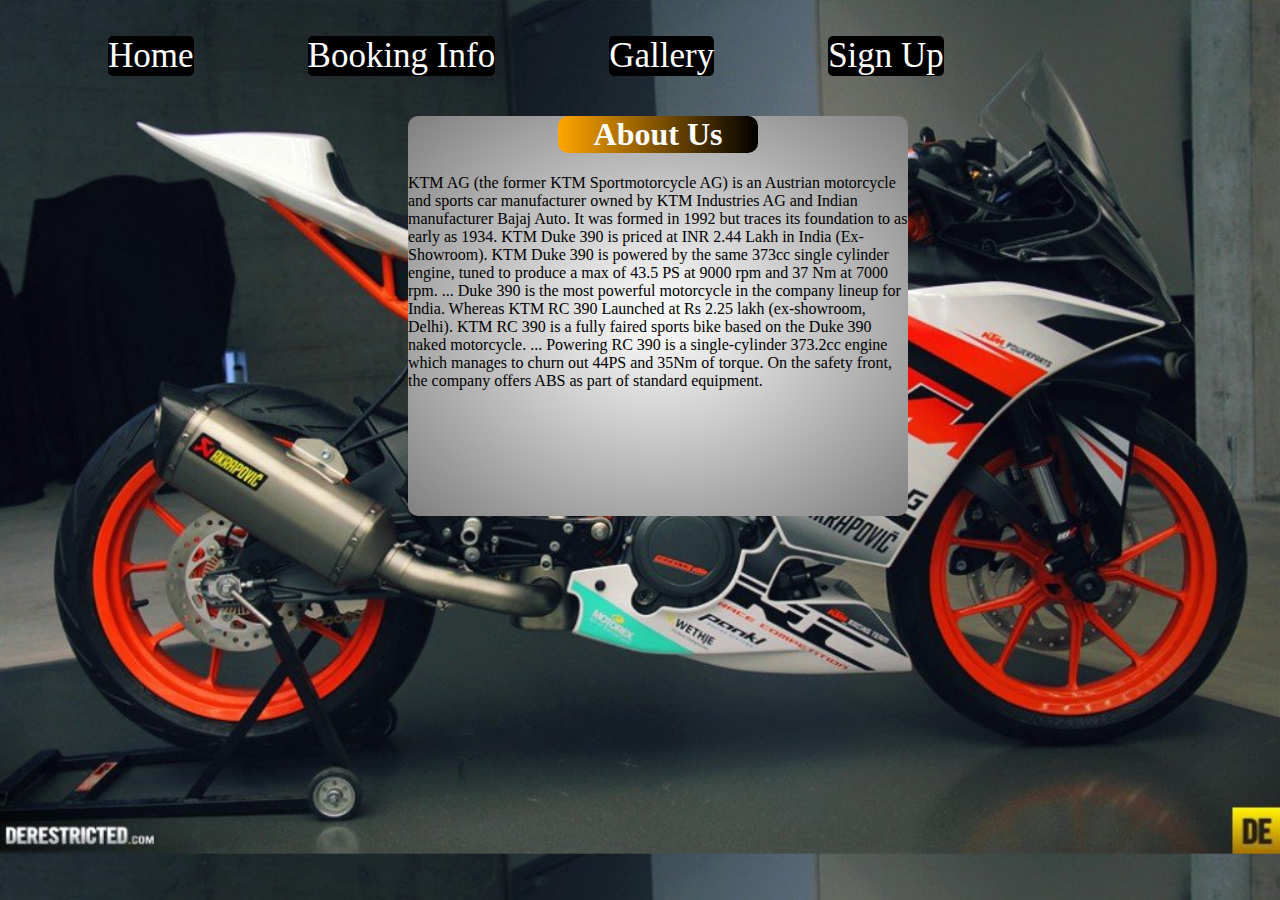
<file: KtmRC/services.html>
<!doctype html>
<html>
<head>
<title>Check More</title>
</head>
<style>
body{background-image:url("images/as.jpg");background-repeat:no repeat;background-size:cover;}
.abou {display:block;width:500px;height:400px;background:radial-gradient(white,grey);margin-left:400px;margin-top:30px;border-radius:10px;}
h1{display:block;text-align:center;background:linear-gradient(to left,black,orange);color:white;width:200px;margin-left:150px;border-radius:10px;}
img{width:600px;height:100px;}
p{display:block;font-family:comic sans ms;font-size:16px;}
.pop  :hover {background:white;cursor:pointer;diplay:inline-block;color:black;}
 a{color:white;border:0;border-radius:5px;display:inline-block;margin:10px ;font-family:comic sans ms;font-size:35px;background:black;}

 a{
 	margin-left: 100px;
 	text-decoration: none;
 }

 
h2{text-align:center;black:white;font-weight:bold;}

img{
	width: 40px;
	height: 40px;
}
</style>

<body>
<marquee behavior="alternate">




</marquee>
<div class="pop">
<a href="index.html">Home</a>
<a href="booking.html" >Booking Info</a>
<a href="order.html" >Gallery</a>
<a href="signup.html" >Sign Up</a>



</div>
<div class="abou">

<h1>About Us</h1><p>KTM AG (the former KTM Sportmotorcycle AG) is an Austrian motorcycle and sports car manufacturer owned by KTM Industries AG and Indian manufacturer Bajaj Auto. It was formed in 1992 but traces its foundation to as early as 1934. KTM Duke 390 is priced at INR 2.44 Lakh in India (Ex-Showroom). KTM Duke 390 is powered by the same 373cc single cylinder engine, tuned to produce a max of 43.5 PS at 9000 rpm and 37 Nm at 7000 rpm. ... Duke 390 is the most powerful motorcycle in the company lineup for India. Whereas KTM RC 390 Launched at Rs 2.25 lakh (ex-showroom, Delhi). KTM RC 390 is a fully faired sports bike based on the Duke 390 naked motorcycle. ... Powering RC 390 is a single-cylinder 373.2cc engine which manages to churn out 44PS and 35Nm of torque. On the safety front, the company offers ABS as part of standard equipment.   </p><br><br>

</div>

</body>
</html>
</file>
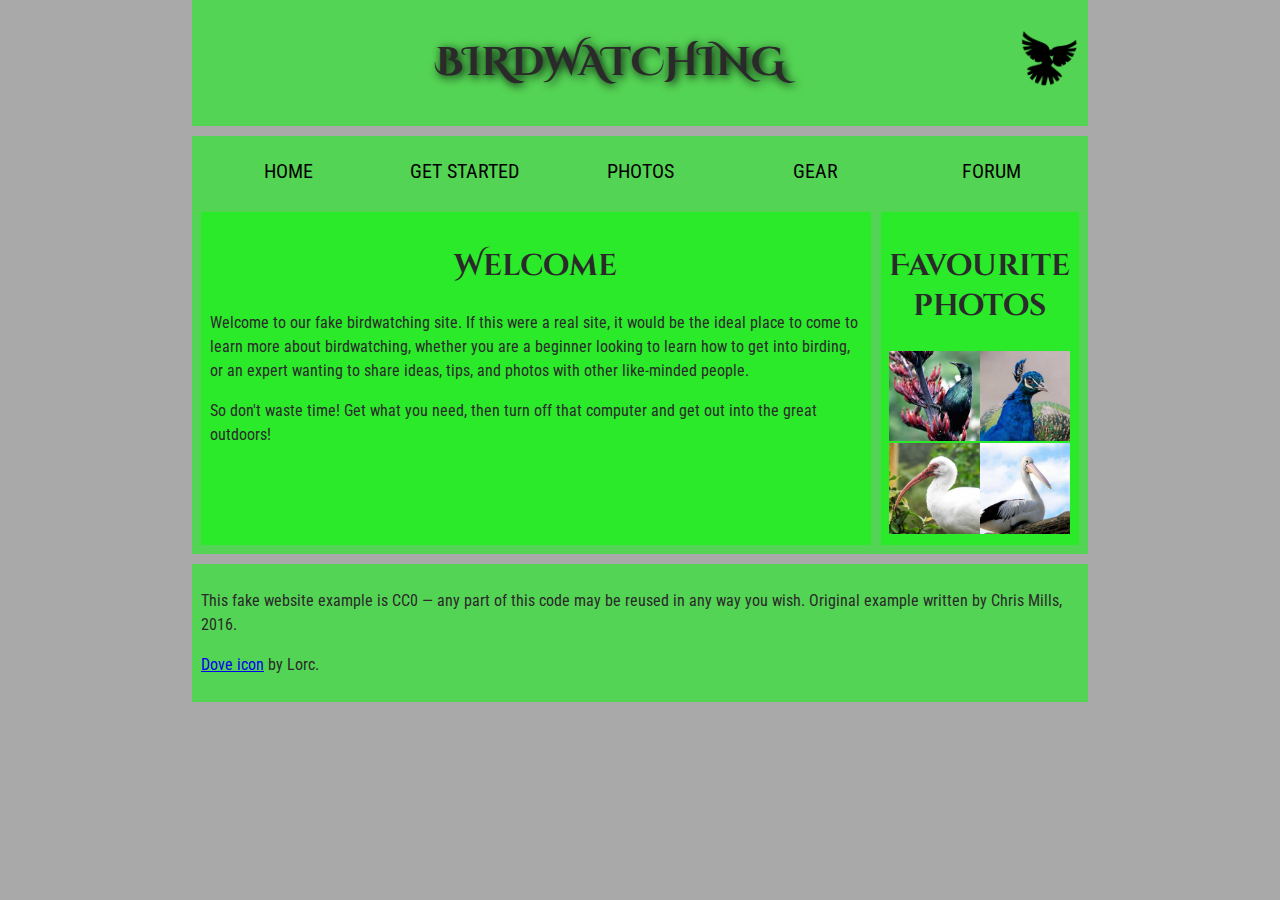
<file: wd/bird/name.html>
<!DOCTYPE html>
<html>
  <head>
    <meta charset="utf-8">
    <title>Birdwatching</title>
    <link href='https://fonts.googleapis.com/css?family=Roboto+Condensed:300%7CCinzel+Decorative:700' rel='stylesheet' type='text/css'>
    <link rel="stylesheet" type="text/css" href="style.css">

    <!--[if lt IE 9]>
      <script src="//html5shiv.googlecode.com/svn/trunk/html5.js"></script>
    <![endif]-->
  </head>

  <body>

    <header>
      <h1>Birdwatching</h1>
      <img src="dove.png" alt="a simple dove logo">
    </header>

    <nav>  
      <ul>
        <li><span>Home</span></li>
        <li><a href="#">Get started</a></li>
        <li><a href="#">Photos</a></li>
        <li><a href="#">Gear</a></li>
        <li><a href="#">Forum</a></li>
      </ul>
    </nav>

    <main>
      <section>
        <h2>Welcome</h2>

        <p>Welcome to our fake birdwatching site. If this were a real site, it would be the ideal place to come to learn more about birdwatching, whether you are a beginner looking to learn how to get into birding, or an expert wanting to share ideas, tips, and photos with other like-minded people.</p>

        <p>So don't waste time! Get what you need, then turn off that computer and get out into the great outdoors!</p>
      </section>

      <aside>
        <h2>Favourite photos</h2>

        <a href="favorite-1.jpg"><img src="favorite-1_th.jpg" alt="Small black bird, black claws, long black slender beak, links to larger version of the image"></a>
        <a href="favorite-2.jpg"><img src="favorite-2_th.jpg" alt="Top half of a pretty bird with bright blue plumage on neck, light colored beak, blue headdress, links to larger version of the image"></a>
        <a href="favorite-3.jpg"><img src="favorite-3_th.jpg" alt="Top half of a large bird with white plumage, very long curved narrow light colored break, links to larger version of the image"></a>
        <a href="favorite-4.jpg"><img src="favorite-4_th.jpg" alt="Large bird, mostly white plumage with black plumage on back and rear, long straight white beak, links to larger version of the image"></a>
      </aside>
    </main>

    <footer>
      <p>This fake website example is CC0 — any part of this code may be reused in any way you wish. Original example written by Chris Mills, 2016.</p>

      <p><a href="http://game-icons.net/lorc/originals/dove.html">Dove icon</a> by Lorc.</p>
    </footer>

  </body>
</html>
</file>
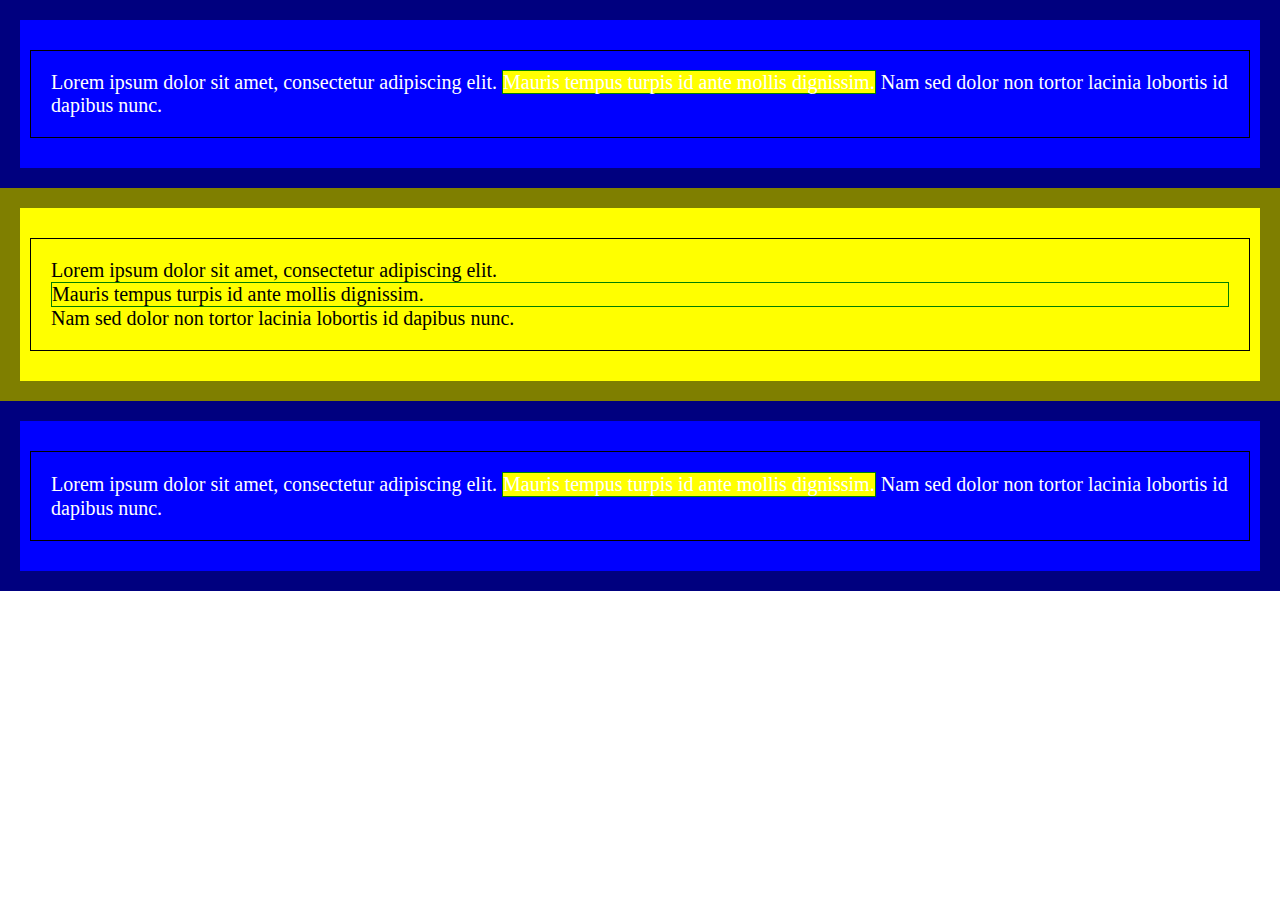
<file: wd/box_model/box_model.html>
<!DOCTYPE html>
<html>
  <head>
    <meta charset="utf-8">
    <title>Box model</title>
    <link rel="stylesheet" href="box.css">
  </head>
  <body>
    <header>

<p>
  Lorem ipsum dolor sit amet, consectetur adipiscing elit.
  <span class="inline">Mauris tempus turpis id ante mollis dignissim.</span>
  Nam sed dolor non tortor lacinia lobortis id dapibus nunc.
</p>


</header>
    <main><p>
  Lorem ipsum dolor sit amet, consectetur adipiscing elit.
  <span class="block">Mauris tempus turpis id ante mollis dignissim.</span>
  Nam sed dolor non tortor lacinia lobortis id dapibus nunc.</p></main>
    <footer><p>
  Lorem ipsum dolor sit amet, consectetur adipiscing elit.
  <span class="inline-block">Mauris tempus turpis id ante mollis dignissim.</span>
  Nam sed dolor non tortor lacinia lobortis id dapibus nunc.
</p></footer>
     

  </body>
</html>
</file>
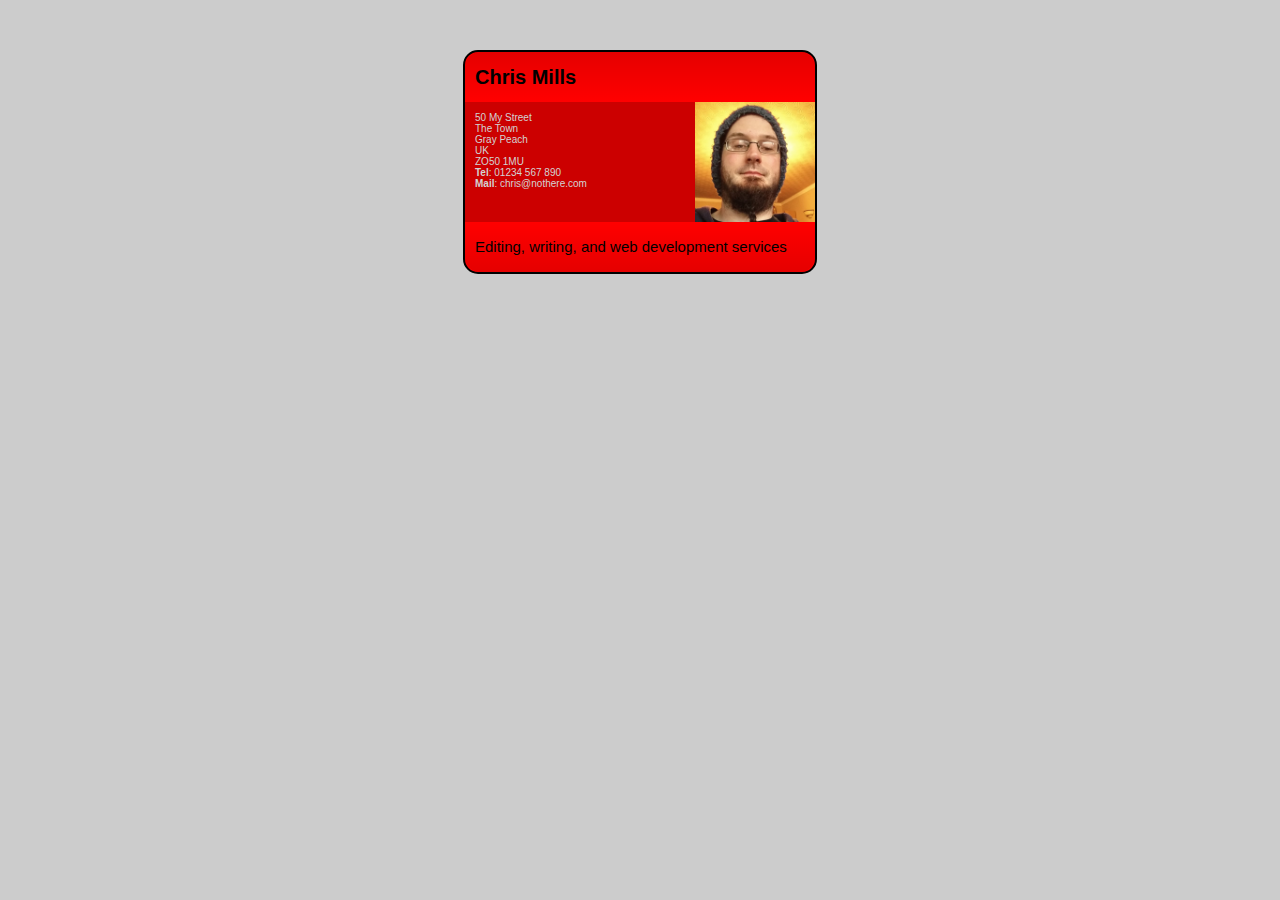
<file: wd/card d/card.html>
<!DOCTYPE html>
<html>
  <head>
    <meta charset="utf-8">
    <title>Fundamental CSS comprehension</title>
    <link rel="stylesheet" type="text/css" href="stylle.css">
  </head>
  <body>

  <section class="card">
    <header>
      <h2>Chris Mills</h2>
    </header>
    <article>
      <img src="chris.jpg" alt="A picture of Chris - a man with glasses, a beard, and a silly wooly hat">
      <p>50 My Street</br>
         The Town<br>
         Gray Peach<br>
         UK<br>
         ZO50 1MU<br>
        <strong>Tel</strong>: 01234 567 890<br>
        <strong>Mail</strong>: chris@nothere.com</p>
    </article>
    <footer>
      <p>Editing, writing, and web development services</p>
    </footer>
  </section>

  </body>
</html>
</file>
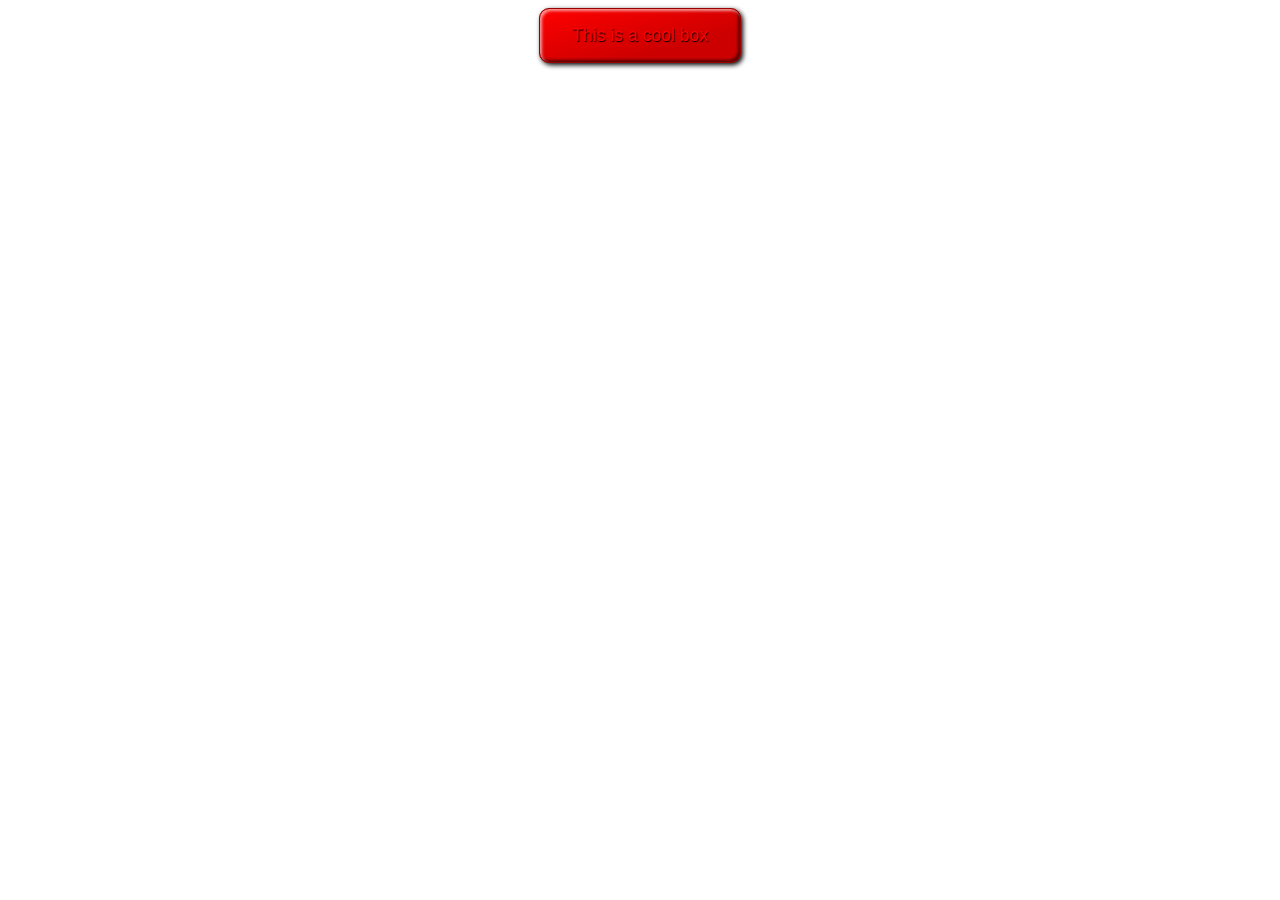
<file: wd/cool_box/cool_box.html>
<!DOCTYPE html>
<html>
  <head>
    <meta charset="utf-8">
    <title>Cool box</title>
    <link rel="stylesheet" type="text/css" href="sty.css">
    
  </head>
  <body>
      <p>This is a cool box</p>
  </body>
</html>
</file>
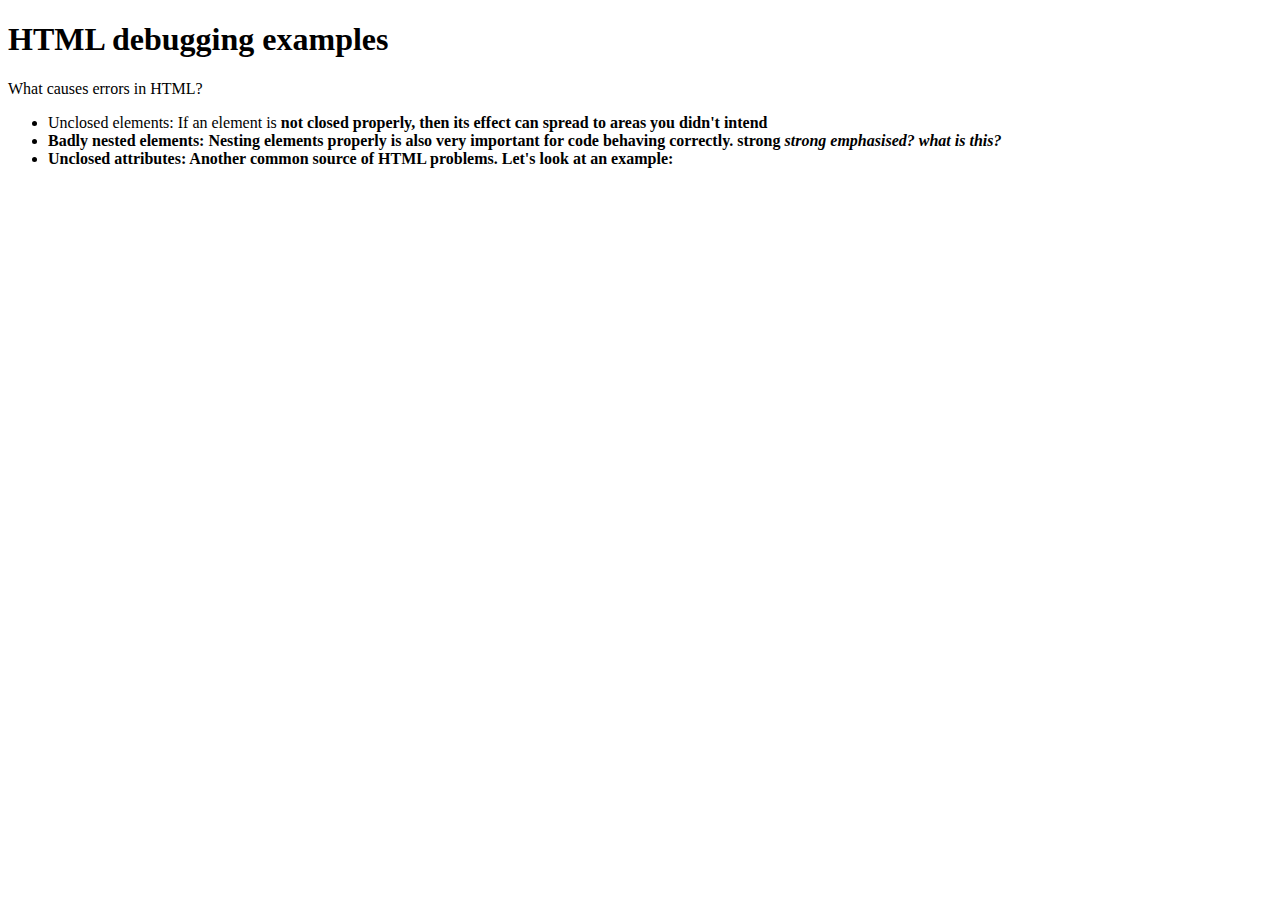
<file: wd/debug/debug.html>
<!DOCTYPE html>
<html>
  <head>
    <meta charset="utf-8">

    <title>HTML debugging examples</title>

    <!--[if lt IE 9]>
      <script src="https://cdnjs.cloudflare.com/ajax/libs/html5shiv/3.7.3/html5shiv.js"></script>
    <![endif]-->
  </head>

  <body>
    <h1>HTML debugging examples</h1>

    <p>What causes errors in HTML?

    <ul>
      <li>Unclosed elements: If an element is <strong>not closed properly, then its effect can spread to areas you didn't intend

      <li>Badly nested elements: Nesting elements properly is also very important for code behaving correctly. <strong>strong <em>strong emphasised?</strong> what is this?</em>

      <li>Unclosed attributes: Another common source of HTML problems. Let's look at an example: </li>
    </ul>
  </body>
</html>
</file>
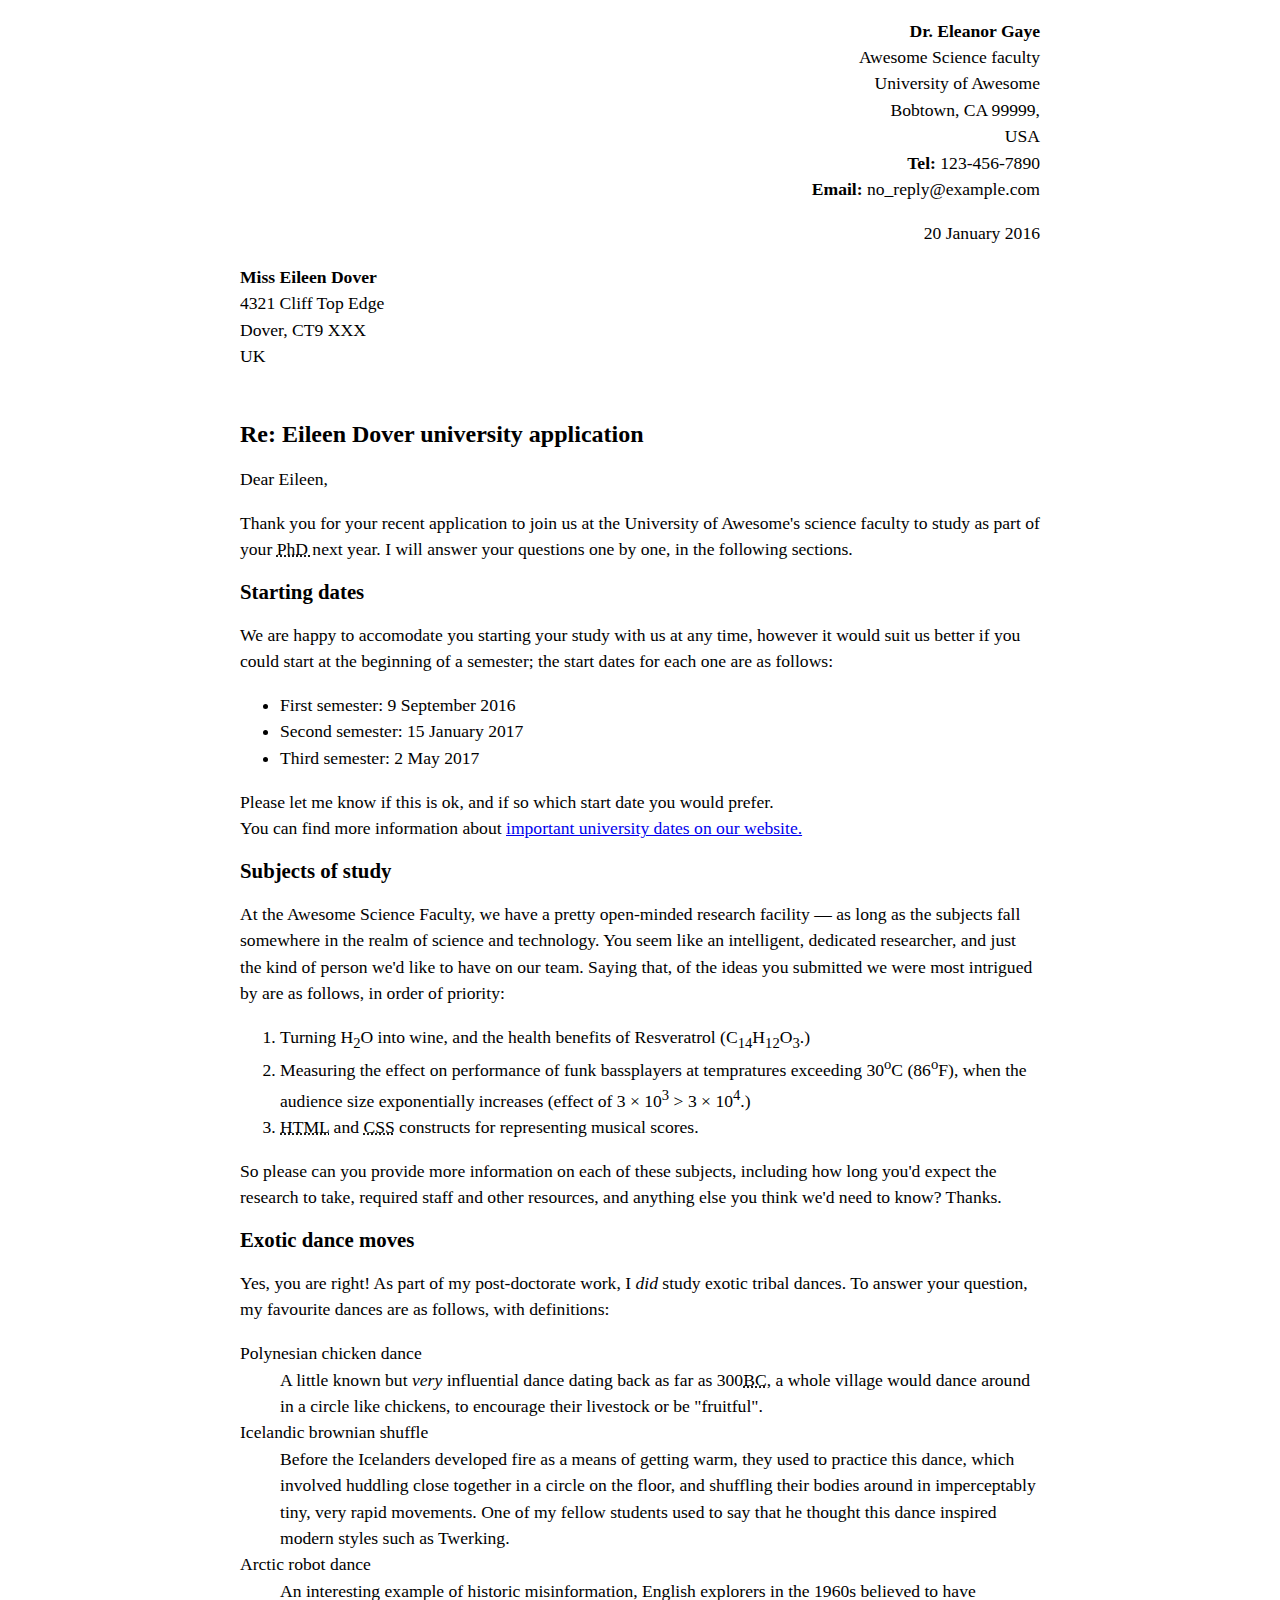
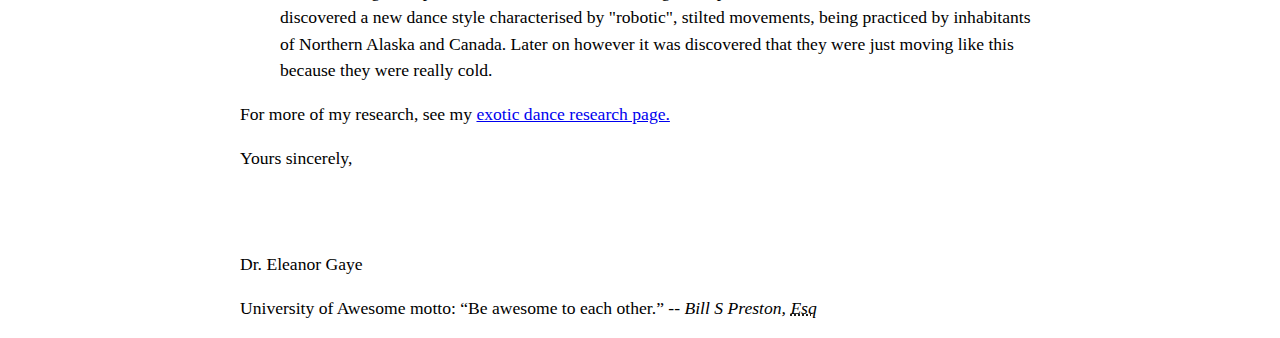
<file: wd/letter/ham.html>
<!DOCTYPE html>

<html lang="en-US">
  <head>
    <meta charset="utf-8">
    <meta name="author" content="Eleanor Gaye">
    <title>Letter</title>
    <link rel="stylesheet" type="text/css" href="body.css">
  </head>
  <body>
    <p class="receiver-column" style="text-align: right;"><strong>Dr. Eleanor Gaye</strong><br/>
    Awesome Science faculty<br/>
    University of Awesome<br/>
    Bobtown, CA 99999,<br/>
    USA<br/>
    <strong>Tel:</strong> 123-456-7890<br/>
    <strong>Email:</strong> no_reply@example.com</p>

    <p class="receiver-column" style="text-align: right;"><time datetime="2016-01-20">20 January 2016</time> </p>

    <p><strong>Miss Eileen Dover</strong><br/>
    4321 Cliff Top Edge<br/>
    Dover, CT9 XXX<br/>
    UK</p><br/>


    <h1>Re: Eileen Dover university application</h1>

    <p>Dear Eileen,</p>

    <p>Thank you for your recent application to join us at the University of Awesome's
    science faculty to study as part of your <abbr title="Doctor of Philosophy">PhD
    </abbr> next year. I will answer your questions one by one, in the following sections.</p>


    <h2>Starting dates</h2>

    <p>We are happy to accomodate you starting your study with us at any time, however
      it would suit us better if you could start at the beginning of a semester; the start
      dates for each one are as follows:</p>
    <ul>
      <li>First semester: <time datetime="2016-09-09">9 September 2016</time></li>
      <li>Second semester: <time datetime="2017-01-15">15 January 2017</time></li>
      <li>Third semester: <time datetime="2017-05-02">2 May 2017</time></li>
    </ul>

    <p>Please let me know if this is ok, and if so which start date you would prefer.<br/>

    You can find more information about <a href="http://example.com" target="_blank"
    title="important uni dates">important university dates on our website.</a></p>


    <h2>Subjects of study</h2>

    <p>At the Awesome Science Faculty, we have a pretty open-minded research facility —
      as long as the subjects fall somewhere in the realm of science and technology.
      You seem like an intelligent, dedicated researcher, and just the kind of person we'd
      like to have on our team. Saying that, of the ideas you submitted we were most
      intrigued by are as follows, in order of priority:</p>
    <ol>
      <li>Turning H<sub>2</sub>O into wine, and the health benefits of Resveratrol
        (C<sub>14</sub>H<sub>12</sub>O<sub>3</sub>.)</li>
      <li>Measuring the effect on performance of funk bassplayers at tempratures exceeding
        30<sup>o</sup>C (86<sup>o</sup>F), when the audience size exponentially increases
        (effect of 3 &times; 10<sup>3</sup> &gt; 3 &times; 10<sup>4</sup>.)</li>
      <li><abbr title="HyperText Markup Language">HTML</abbr> and <abbr title="Cascading Style Sheet">
        CSS</abbr> constructs for representing musical scores.</li>
    </ol>

    <p>So please can you provide more information on each of these subjects, including how
    long you'd expect the research to take, required staff and other resources, and anything
    else you think we'd need to know? Thanks.</p>


    <h2>Exotic dance moves</h2>

    <p>Yes, you are right! As part of my post-doctorate work, I <em>did</em> study exotic tribal dances.
      To answer your question, my favourite dances are as follows, with definitions:</p>
    <dl>
      <dt>Polynesian chicken dance</dt>
      <dd>A little known but <em>very</em> influential dance dating back as far as
        300<abbr title="Before Christ">BC</abbr>, a whole village would dance around in
        a circle like chickens, to encourage their livestock or be "fruitful".</dd>
      <dt>Icelandic brownian shuffle</dt>
      <dd>Before the Icelanders developed fire as a means of getting warm, they used
        to practice this dance, which involved huddling close together in a circle on
        the floor, and shuffling their bodies around in imperceptably tiny, very rapid movements.
        One of my fellow students used to say that he thought this dance inspired
        modern styles such as Twerking.</dd>
      <dt>Arctic robot dance</dt>
      <dd>An interesting example of historic misinformation, English explorers in the 1960s
        believed to have discovered a new dance style characterised by "robotic",
        stilted movements, being practiced by inhabitants of Northern Alaska and Canada.
        Later on however it was discovered that they were just moving like this because
        they were really cold.</dd>
    </dl>

    <p>For more of my research, see my <a href="http://example.com" target="_blank"
    title="exotic dance research page">exotic dance research page.</a></p>

    <p>Yours sincerely,<br/><br/><br/><br/>
    Dr. Eleanor Gaye</p>

    <p>University of Awesome motto: <q cite="Bill S Preston, Esq">Be awesome to each other.</q>
    -- <cite>Bill S Preston, <abbr title="Esquire">Esq</abbr></cite></p>

  </body>
</html>
</file>
<file: wd/bird/style.css>
/* || General setup */

html, body {
  margin: 0;
  padding: 0;
}

html {
  font-size: 10px;
  background-color: #a9a9a9;
}

body {
  width: 70%;
  min-width: 800px;
  margin: 0 auto;
}

/* || typography */

h1, h2, h3 {
  font-family: 'Cinzel Decorative', cursive;
  color: #2a2a2a;
}

p, input, li {
  font-family: 'Roboto Condensed', sans-serif;
  color: #2a2a2a;
}

h1 {
  font-size: 4rem;
  text-align: center;
  text-shadow: 2px 2px 10px black;
}

h2 {
  font-size: 3rem;
  text-align: center;
}

h3 {
  font-size: 2.2rem;
}

p, li {
  font-size: 1.6rem;
  line-height: 1.5;
}

/* || header layout */

header {
  margin-bottom: 10px;
  display: flex;
  flex-flow: row wrap;
}

body > * {
  background-color: red;
  padding: 1%;
}

main, header, nav, article, aside, footer, section {
  background-color: rgba(0,255,0,0.5);
  padding: 1%;
}

h1 {
  flex: 5;
  text-transform: uppercase;
}

header img {
  display: block;
  height: 60px;
  padding-top: 20.15px;
}

nav {
  height: 50px;
  flex: 100%;
  display: flex;
}

nav ul {
  padding: 0;
  list-style-type: none;
  flex: 2;
  display: flex;
}

nav li {
  display: inline;
  text-align: center;
  flex: 1;
}

nav a, nav span {
  display: inline-block;
  font-size: 2rem;
  height: 3rem;
  line-height: 1.7;
  text-transform: uppercase;
  text-decoration: none;
  color: black;

}

/* || main layout */

main {
  display: flex;
}

article, section {
  flex: 4;
}

aside {
  flex: 1;
  margin-left: 10px;
  padding: 1%;
}

aside a {
  display: block;
  float: left;
  width: 50%;
}

aside img {
  max-width: 100%;
}

footer {
  margin-top: 10px;
}
</file>
<file: wd/box_model/box.css>
body {
  margin: 0;
}

body > * {
  padding: 10px;
  font-size: 20px;
  border: 20px solid rgba(0,0,0,0.5);
}

/* specific boxes */

header, footer {
  background-color: blue;
  color: white;
}

main {
  background-color: yellow;
}

p {
  padding : 1em;
  border  : 1px solid black;
}

span {
  border  : 1px solid green;
  background-color: yellow;
}

.inline       { display: inline;       }
.block        { display: block;        }
.inline-block { display: inline-block; }
</file>
<file: wd/card d/stylle.css>
body {
  margin: 0;
}

html {
  font-family: 'Helvetica neue', Arial, 'sans serif';
  font-size: 10px;
  background-color: #ccc;
}


/* Styles for the container of the card */
.card {
  width: 35em;
  height: 22em;
  margin: 5em auto;
  background-color: red;
  border: 0.2em solid black;
  border-radius: 1.5em;
}

/* Styles for the header/footer of the card */
.card footer {
  background-image: linear-gradient(to bottom,rgba(0,0,0,0), rgba(0,0,0,0.1));
  border-radius: 0 0 1.5em 1.5em;
}

.card header {
  background-image: linear-gradient(to bottom,rgba(0,0,0,0.1), rgba(0,0,0,0));
  border-radius: 1.5em 1.5em 0 0;
}

.card header, .card footer {
    height: 3em;
    padding: 1em;
}

/* Styles for the main content of the card */
.card article img {
  max-height: 100%;
  float: right;
}

.card h2, .card p {
    margin: 0;
}
.card h2 {
    font-size: 2em;
    line-height: 1.5em;
}

.card footer p {
    font-size: 1.5em;
    line-height: 2em;
}

.card article {
    height: 12em;
    background: rgba(0,0,0,0.2);
}

.card article p {
    padding: 1em;
    color: lightgrey;
}
</file>
<file: wd/cool_box/sty.css>
html {
  font-family: sans-serif;
}
p {
	width: 200px;
  margin: auto;
  line-height: 3;
   font-size: 1.1rem;
   text-align: center;
  color: #ff0000;
  text-shadow: 1px 1px 1px black;
  border-radius: 10px;
  border: 1px solid #990000;
   background-color: red;
  background-image: linear-gradient(to top left, rgba(0,0,0,0.2), rgba(0,0,0,0.2) 30%, rgba(0,0,0,0));
  box-shadow: inset 2px 2px 3px rgba(255,255,255,0.6),
              inset -2px -2px 3px rgba(0,0,0,0.6),
              2px 2px 5px black;

}
</file>
<file: wd/letter/body.css>
body {
  max-width: 800px;
  margin: 0 auto;
}

.sender-column {
  text-align: right;
}
pre
{
	text-align: right;
}

h1 {
  font-size: 1.5em;
}

h2 {
  font-size: 1.3em;
}

p,ul,ol,dl,address {
  font-size: 1.1em;
}

p, li, dd, dt, address {
  line-height: 1.5;
}
</file>
